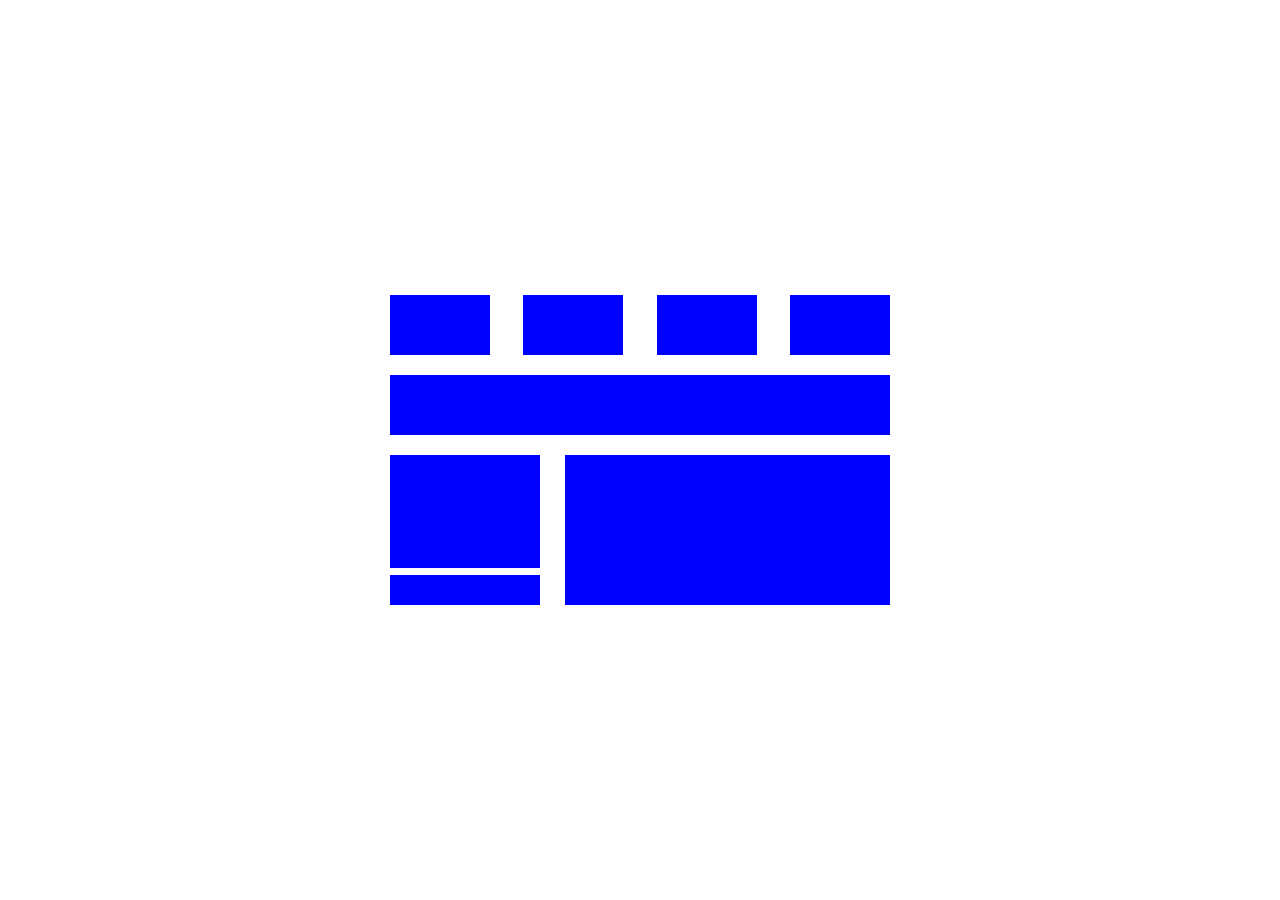
<file: flex 2/Index.html>
<!DOCTYPE html>
<html lang="en">
<head>
    <meta charset="UTF-8">
    <meta http-equiv="X-UA-Compatible" content="IE=edge">
    <meta name="viewport" content="width=device-width, initial-scale=1.0">
    <title>Document</title>
    <link rel="stylesheet" href="styles.css">
</head>
<body>
    <div class="flex">
<div class="flex-container1">
<div class="flex-element"></div>  
<div class="flex-element"></div> 
<div class="flex-element"></div> 
<div class="flex-element"></div> 
</div>
<div class="flex-container2">
    <div class="flex-element"></div>
</div>   
<div class="flex-container3">
    <div class="flex-element1">
        <div class="flex-element__1"></div>
        <div class="flex-element__2"></div>

    </div>
    
    <div class="flex-element2"></div>
    
</div>
</div>

  <!-- <nav class="menu1">
    <ul class="ul1">
        <li>Home</li>
        <li>About</li>
        <li>Prodyct</li>
        <li>Contact</li>
    </ul>
</nav>
<nav class="menu2">
    <ul class="ul2">
        <li>Home</li>
        <li>About</li>
        <li>Prodyct</li>
        <li>Contact</li>
    </ul>
</nav>  -->
    
</body>
</html>
</file>
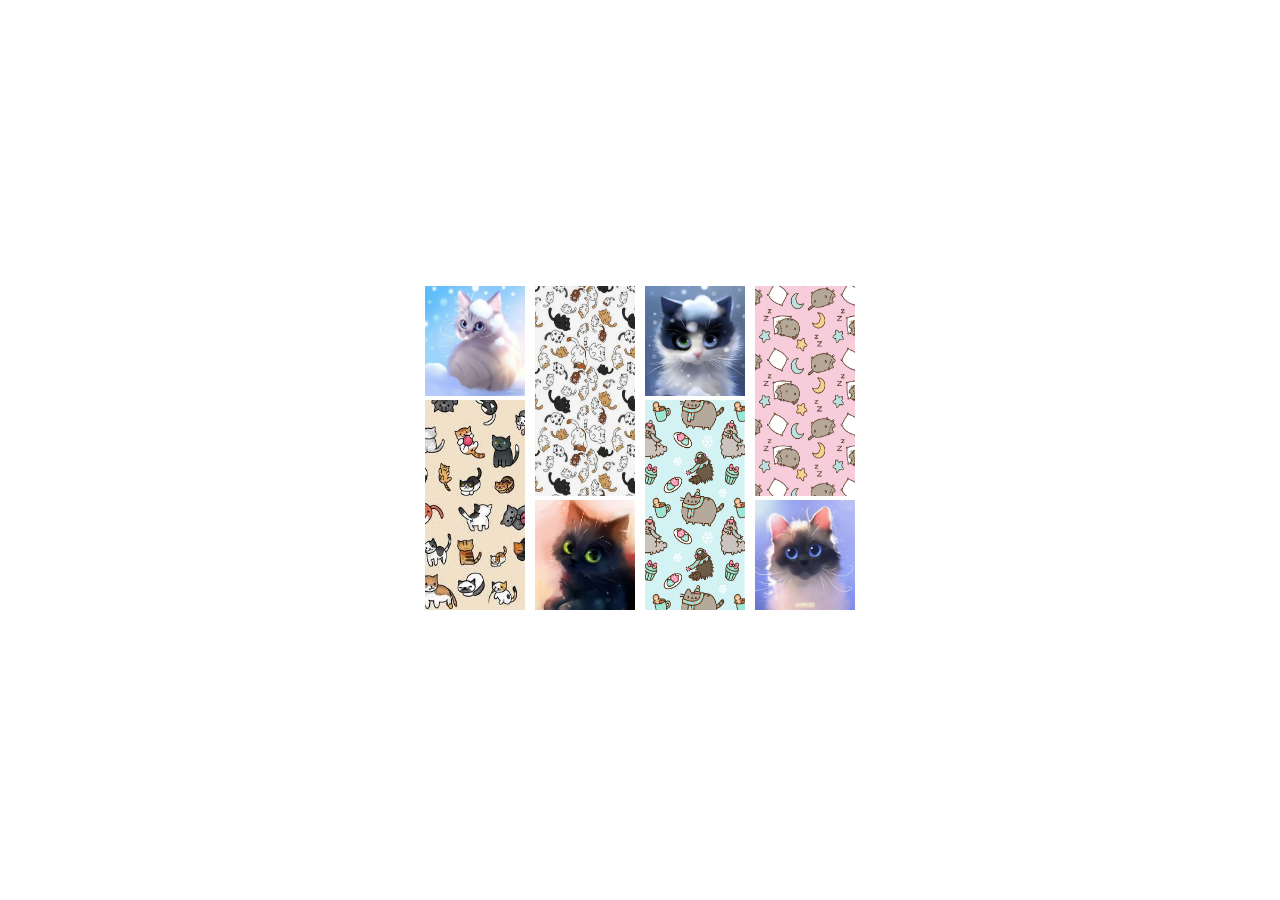
<file: flex 2/homework.html>
<!DOCTYPE html>
<html lang="en">
<head>
    <meta charset="UTF-8">
    <meta http-equiv="X-UA-Compatible" content="IE=edge">
    <meta name="viewport" content="width=device-width, initial-scale=1.0">
    <title>Document</title>
    <link rel="stylesheet" href="style.css">
</head>
<body>
    <div class="all">
        <div class="q1 flex-column">
            <div class="k"> <img src="mal (2).jpg" alt=""></div>
            <div class="k1"> <img src="bol 4.jpeg" alt=""></div>
           
        </div>
        <div class="q2 flex-column">
            <div class="k1"> <img src="bol.jpg" alt=""></div>
            <div class="k"> <img src="mal3.jpg" alt=""></div>
      
        </div>
        <div class="q3 flex-column">
            <div class="k"> <img src="mal4.jpg" alt=""></div>
            <div class="k1"> <img src="bol3.png" alt=""></div>

        </div>
        <div class="q4 flex-column">
<div class="k1"> <img src="bol2.png" alt=""></div>
<div class="k"> <img src="mal.jpg" alt=""></div>
</div>
    </div>
</body>
</html>
</file>
<file: flex 2/styles.css>
body {
    width: 100%;
    height: 100vh;
    margin: 0;
    display: flex;
    justify-content: center;
    align-items: center;
}


.flex-container1 {
    display: flex;
    width: 500px;
    justify-content: space-between;
    margin-bottom: 20px;
}
.flex-container1 .flex-element {
    width: 100px;
    height: 60px;
    background-color: blue;
   
}
.flex-container2 {
    width: 500px;
    margin-bottom: 20px;
}
.flex-container2 .flex-element {
    width: 100%;
    height: 60px;
    background-color: blue;

}
.flex-container3 {
    display: flex;
    width: 500px;
    height: 150px;
    justify-content: space-between;
}
.flex-container3 .flex-element1 {
    width: 30%;
    height: 100%;
  justify-content: space-between;
    display: flex;
    flex-direction: column;
}
.flex-container3 .flex-element2 {
    width: 65%;
    height: 100%;
    background-color: blue;
    
}
.flex-container3 .flex-element1 .flex-element__1 {
    height: 75%;
    background-color: blue;
}
.flex-container3 .flex-element1 .flex-element__2 {
    height: 20%;
    background-color: blue;
}




/* .menu1 { 
    display: flex;
    list-style: none;
    flex-direction: column;
    width: 200px;
    color: white;
}
.ul1 li {
    padding: 5px 20px;
    background-color: blueviolet;
    text-align: center;
    cursor: pointer;
 
}
.ul1 li:hover {
    background-color: rgb(116, 39, 189);
}
.ul2 {
    display: flex;
    list-style: none;
    background-color: aquamarine;
    width: 350px;
    padding: 0;
    justify-content: space-evenly;
    color: white;
    cursor: pointer;
    
}
.ul2 li {
    
  
    padding: 10px 7px;
}
.ul2 li:hover {
    background-color: rgb(21, 107, 78);
} */
</file>
<file: flex 2/style.css>
.all .k img {
    height: 110px;
    width: 100px;

}
.all .k1 img {
    height: 210px;
    width: 100px;


}

    

.all {
    display: flex;
    flex-direction: row;
  
}
body {
    width: 100%;
    height: 100vh;
    margin: 0;
    display: flex;
    justify-content: center;
    align-items: center;
}

.flex-column {
    display: flex;
    flex-direction: column;
    margin: 5px 5px;

}
</file>
